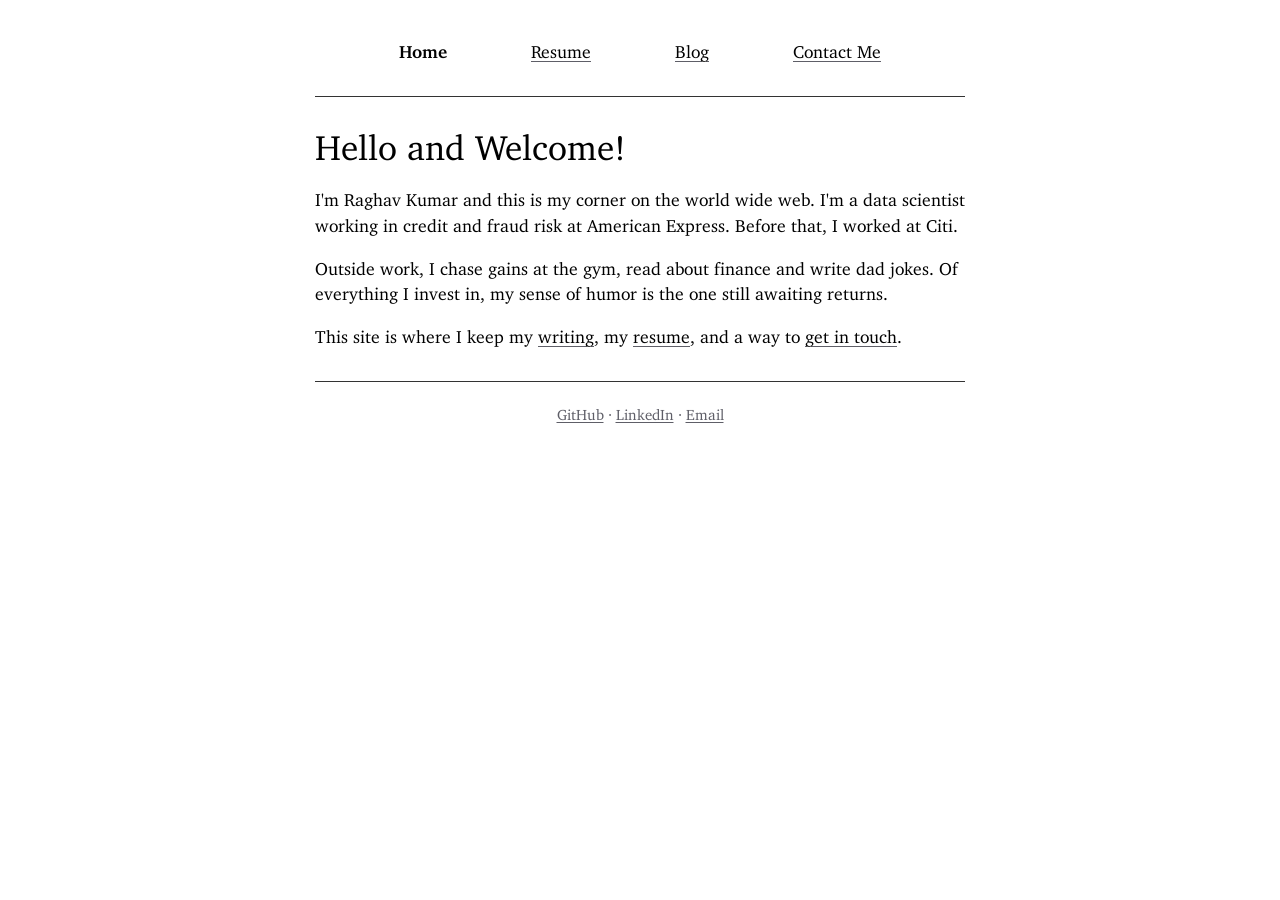
<file: index.html>
<!doctype html>
<html lang="en">

<head>
  <meta charset="utf-8">
  <meta name="viewport" content="width=device-width, initial-scale=1">
  <title>Raghav Kumar | Data Scientist</title>
  <meta name="description" content="Raghav Kumar is a data scientist working on credit and fraud risk. Read his writing, see his resume, or get in touch.">
  <link rel="canonical" href="https://raghupatiraghav.github.io/">
  <meta property="og:type" content="website">
  <meta property="og:title" content="Raghav Kumar | Data Scientist">
  <meta property="og:description" content="Data scientist working on credit and fraud risk. Writing, resume and contact.">
  <meta property="og:url" content="https://raghupatiraghav.github.io/">
  <link rel="stylesheet" href="css/custom.css">
  <script type="application/ld+json">
  {
    "@context": "https://schema.org",
    "@type": "Person",
    "name": "Raghav Kumar",
    "jobTitle": "Data Scientist",
    "url": "https://raghupatiraghav.github.io/",
    "sameAs": [
      "https://github.com/RaghupatiRaghav",
      "https://www.linkedin.com/in/iraghavkumar/"
    ]
  }
  </script>



</head>

<body>
  <header>
    <nav>
      <a href="index.html" aria-current="page">Home</a>
      <a href="./resume.html">Resume</a>
      <a href="./blog/blog.html">Blog</a>
      <a href="contact_me.html">Contact Me</a>
      <!-- for later, can add a tab titled 'Curations' which has music, book and movie recommendations -->
      <!-- for later, can add a tab titled 'Side_Projects' when I have some worthy of showing the world -->
    </nav>
  </header> 

  <main>
    <h1>
      Hello and Welcome! 
    </h1>

  <p>
    I'm Raghav Kumar and this is my corner on the world wide web. I'm a data scientist working in credit and fraud risk at American Express. Before that, I worked at Citi.
  </p>

  <p>
    Outside work, I chase gains at the gym, read about finance and write dad jokes. Of everything I invest in, my sense of humor is the one still awaiting returns. 
  </p>

  <p>
    This site is where I keep my <a href="./blog/blog.html">writing</a>, my <a href="./resume.html">resume</a>, and a way to <a href="contact_me.html">get in touch</a>.
  </p>

  </main>

<footer>
  <p>
    <a href="https://github.com/RaghupatiRaghav">GitHub</a> ·
    <a href="https://www.linkedin.com/in/iraghavkumar/">LinkedIn</a> ·
    <a href="mailto:badavadapav@gmail.com">Email</a>
  </p>
  <!-- <p>© 2026 Raghav Kumar</p> -->
</footer>
</body>

</html>
</file>
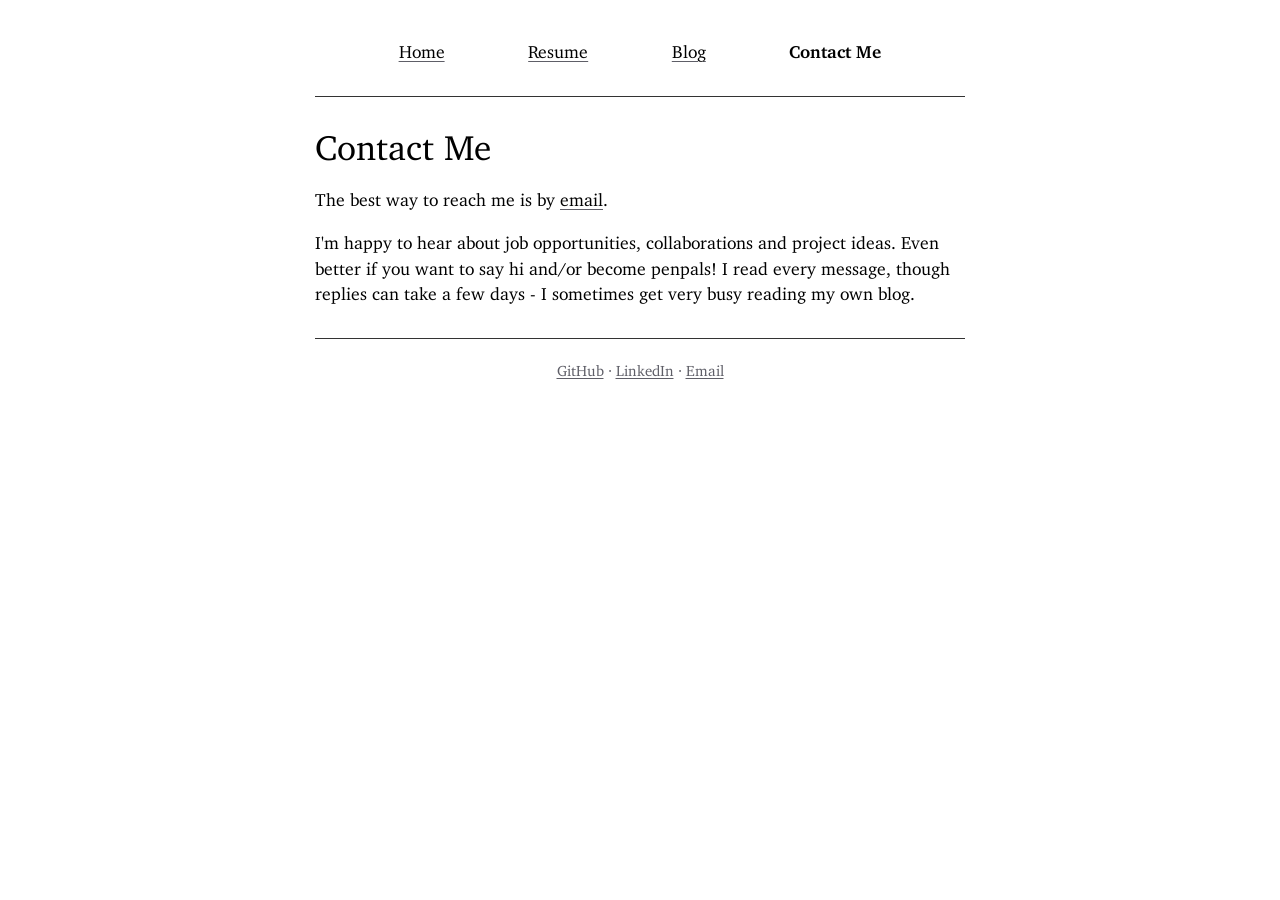
<file: contact_me.html>
<!doctype html>
<html lang="en">

<head>
  <meta charset="utf-8">
  <title>Raghupati Raghav's Contact Me Page</title>
  <link rel="stylesheet" href="css/custom.css">
</head>

<body>
  <header>
    <meta name="viewport" content="width=device-width, initial-scale=1">
    <nav>
      <a href="index.html">Home</a>
      <a href="./resume.html">Resume</a>
      <a href="./blog/blog.html">Blog</a>
      <a href="contact_me.html" aria-current="page">Contact Me</a>
    </nav>
  </header> 

  <main>
    <h1>
      Contact Me
    </h1>

  <p>
    The best way to reach me is by <a href="mailto:you@example.com">email</a>.
  </p>

  <p>
    I'm happy to hear about job opportunities, collaborations and project ideas. Even better if you want to say hi and/or become penpals! I read every message, though replies can take a few days - I sometimes get very busy reading my own blog.
  </p>

  </main>

<footer>
  <p>
    <a href="https://github.com/RaghupatiRaghav">GitHub</a> ·
    <a href="https://www.linkedin.com/in/iraghavkumar/">LinkedIn</a> ·
    <a href="mailto:badavadapav@gmail.com">Email</a>
  </p>
  <!-- <p>© 2026 Raghav Kumar</p> -->
</footer>
</body>

</html>
</file>
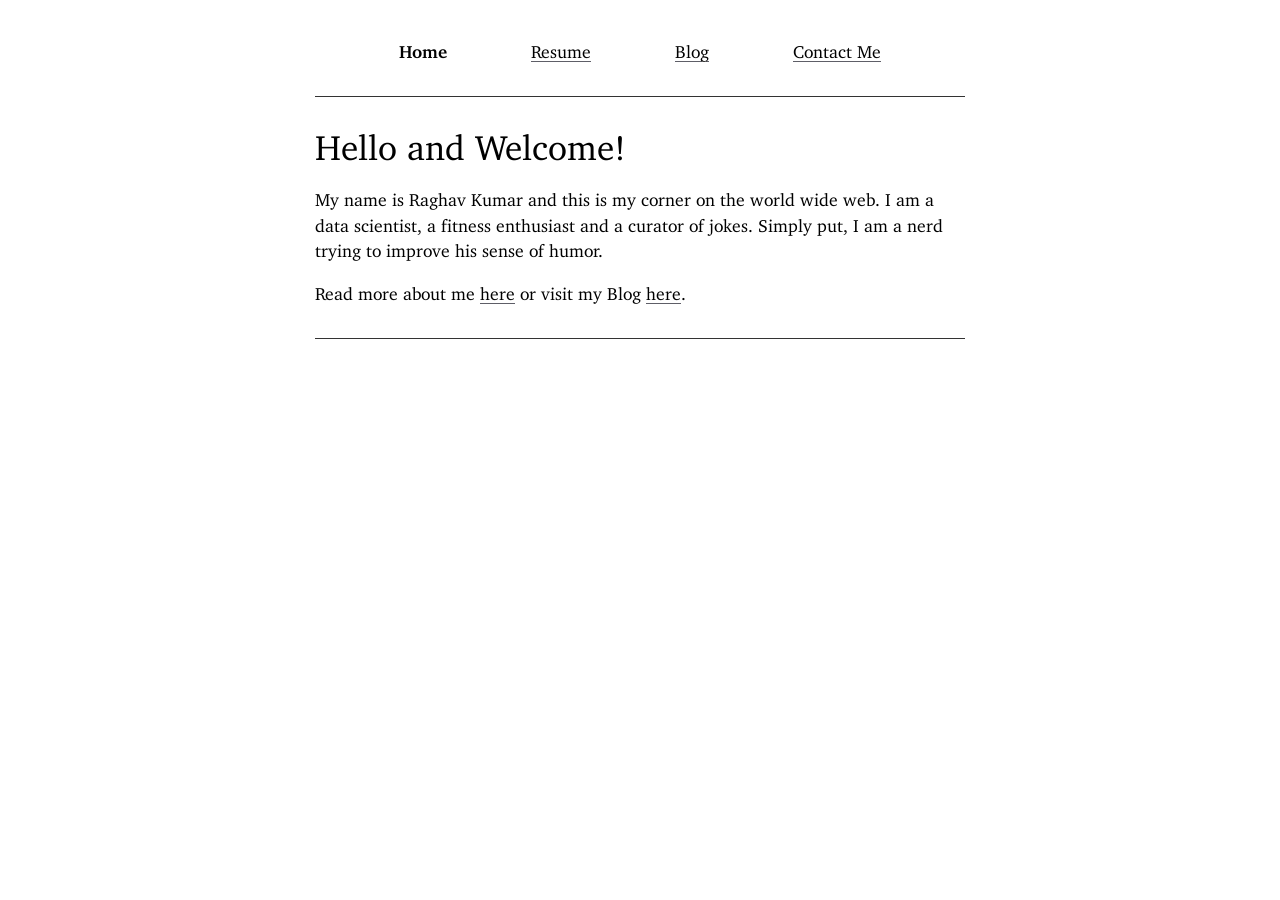
<file: resume.html>
<!doctype html>
<html lang="en">

<head>
  <meta charset="utf-8">
  <title>Raghupati Raghav's Homepage</title>
  <link rel="stylesheet" href="css/custom.css">
</head>

<body>
  <header>
    <nav>
      <a href="index.html" aria-current="page">Home</a>
      <a href="./blog/resume.html">Resume</a>
      <a href="./blog/blog.html">Blog</a>
      <a href="contact_me.html">Contact Me</a>
      <!-- for later, can add a tab titled 'Curations' which has music, book and movie recommendations -->
       <!-- add a section for contact -->
    </nav>
  </header>

  <!-- Add a brief, 30 second introduction about yourself here -->

  <!-- To Do: 
  1. Add a photo towards the left of this page
  2. Link your email, your github -->

  <main>
    <h1>
      Hello and Welcome!
    </h1>
    
    <p>
      My name is Raghav Kumar and this is my corner on the world wide web. I am a data scientist, a fitness enthusiast and a curator of jokes. Simply put, I am a nerd trying to improve his sense of humor.
    </p>

    <p>
      Read more about me <a href="about_me.html">here</a> or visit my Blog <a href="./blog/index.html">here</a>.
    </p>

    <!-- <img src="images/my_img.jpg" width="200" alt="My photograph for testing."> -->
  </main>

  <footer>
    <!-- <p>Made with ❤️ by Raghav Kumar</p> -->
  </footer>
</body>

</html>
</file>
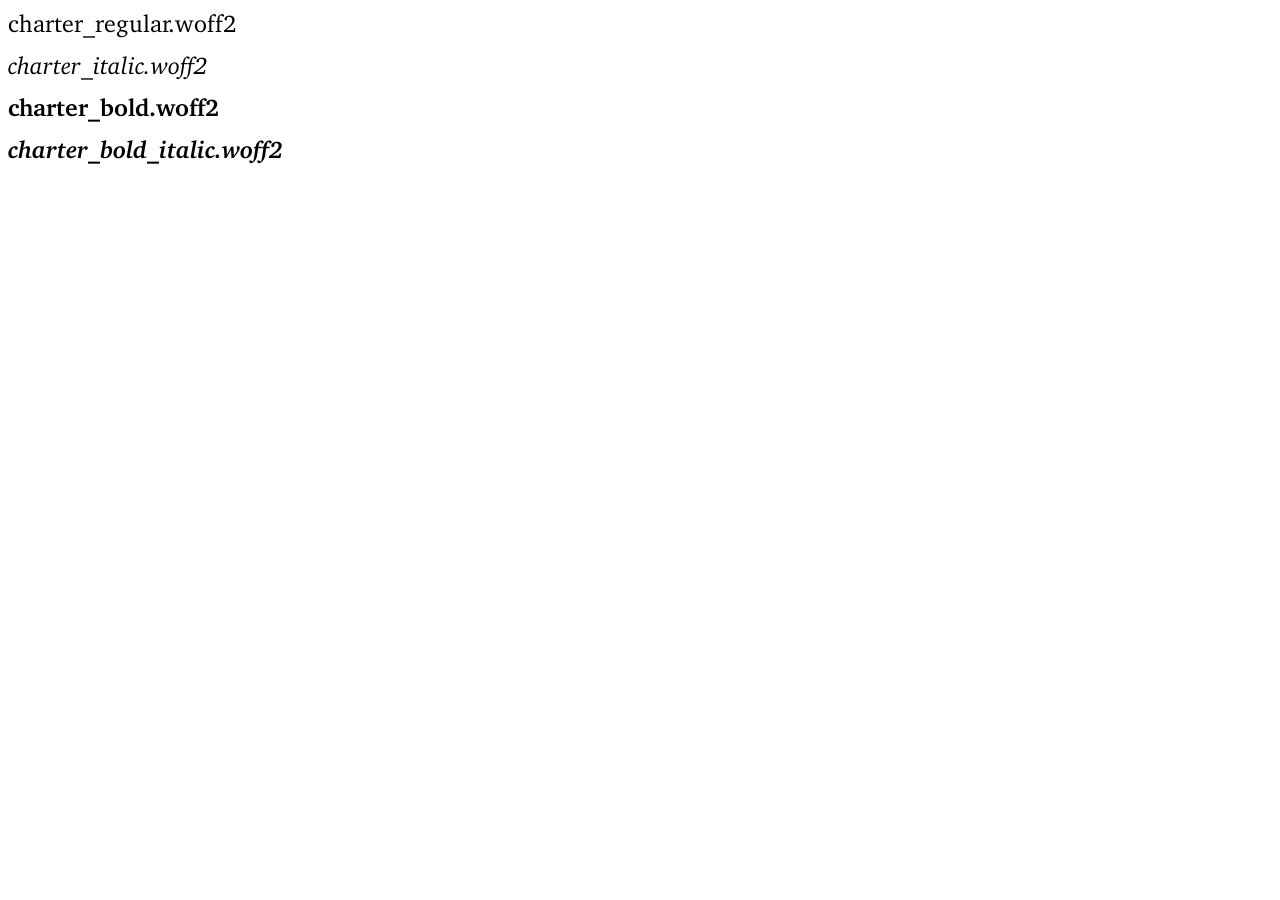
<file: fonts/Charter/WOFF2_format/sample.html>
<html>
<head>
<link rel="stylesheet" type="text/css" href="sample.css" />
</head>
<body style="font-size: 24px">
<p style="font-family: charter">charter_regular.woff2</p>
<p style="font-family: charter"><em>charter_italic.woff2</em></p>
<p style="font-family: charter"><strong>charter_bold.woff2</strong></p>
<p style="font-family: charter"><strong><em>charter_bold_italic.woff2</em></strong></p>
</body>
</html>
</file>
<file: css/custom.css>
/* defines variables that can be used throughout css style sheet */
:root {
  --text-color: #000000;
  --muted-text-color: #5e5e67;
  --heading-color: #333;
  --background-color: #ffffff;

  --heading-font: 'charter', serif, Georgia;
  --body-font: 'charter', serif, Georgia;
}


/* params for governing the entire html */
html {
font-family: var(--body-font);
  font-size: 1.1rem;
  line-height: 1.45;
  background-color: var(--background-color);
}

/* defines params for <main> element in html. This tag will govern main element on each html page wherever the css is linked */
main {
  margin-inline: auto;
  max-width: 65ch;
  margin-block-start: 0;
  margin-block-end: 1rem;
}

/* params for img element */
img {
  max-width: 100%;
}

/* params for the navigator bar - this ensures that the sections of the navigator bar span the entire width of the content section and does not leak into the margins. */
nav {
  display: flex;
  justify-content: space-evenly;
}

/* params within the current page in nav to ensure that the current page is highlighted differently */
nav a[aria-current="page"] {
  font-weight: bold;
  text-decoration: none;
}

/* params to ensure that hovering on nav mutes its color and remove the underline too on hovering */
nav a:hover {
  color: var(--muted-text-color);
  text-decoration: none;
}

/* setting the border of the body to 0 to get consistent spacing */
body { margin: 0; }
body { padding-inline: 1rem; }

/* params for header */
header {
  text-align: center;
  border-block-end: 1px solid var(--heading-color);
  margin-block-end: 1rem;
  margin-inline: auto;
  padding-block: 2rem 2rem;
  max-width: 65ch;
  color: var(--text-color);
}

/* params for heading 1 */
h1 {
  /* border-block-start: 1px solid var(--heading-color); */
  font-style: normal;
  margin-block-start: 1rem;
  margin-block-end: 1rem;
  font-family: var(--heading-font);
  font-weight: normal;
  /* padding-block: 0rem 0rem; */
}

/* params for heading 2 */
h2 {
  font-style: normal;
  margin-block-start: 1rem;
  margin-block-end: 1rem;
  font-family: var(--heading-font);
  font-size: 1.2em;
  font-weight: normal;
  color: var(--heading-color);
}

/* params for footer of the page */
footer {
  border-block-start: 1px solid var(--heading-color);
  font-style: normal;
  text-align: center;
  margin-block-start: 2rem;
  margin-block-end: 1rem;
  margin-inline: auto;
  /* font-size: 0.85rem; */
  /* padding-block: 1.5rem 3rem; */
  max-width: 65ch;
  color: var(--muted-text-color);
}

footer p {font-size: 0.85rem}

footer a:hover {
  color: var(--text-color);
}

/* params for paragraph across html */
p {
  max-width: 65ch;
  margin-inline: auto;
  margin-block: 1rem;
}

/* params for links - some intentional choices made here */
/* want the color of the hyperlinks to be the same so as to not divert reader's attention */
/* however, each clickable link has a slight underline */
a {
    color: inherit;
    text-decoration: underline;
    text-decoration-thickness: 1px;
    text-underline-offset: 0.15em;
    text-decoration-color: var(--muted-text-color);
}

a:focus-visible {
  outline: 2px solid var(--text-color);
  outline-offset: 3px;
}

/* the underline of clickable links goes away when a person hovers over it */
a:hover {
  text-decoration: underline;
  text-decoration-color: var(--text-color);
}


/* pre tag for ASCII art and computer code. Border radius is param for rounding the corners. If texts overflows, the browser will automatically present the user with a scrollbar. Hence the param and its value */
pre {
  padding: 1rem;
  background-color: #edebe7;
  border-radius: 4px;
  overflow-x: auto;
  font-size: 0.75rem;
}

/* figure parameters */
figure {
  margin-inline: 0;
}

figure img {
  display: block;
  margin-inline: auto;
  border-radius: 4px;
}

figcaption {
  margin-block-start: 0.5rem;
  font-size: 0.8rem;
}


/* these are declarations for defining charter font (as recommended by Matthew Butterick in his Practical Typography) */
@font-face {
font-family: charter;
font-style: normal;
font-weight: normal;
font-stretch: normal;
src: url('../fonts/Charter/WOFF2_format/charter_regular.woff2') format('woff2');
}

@font-face {
font-family: charter;
font-style: italic;
font-weight: normal;
font-stretch: normal;
src: url('../fonts/Charter/WOFF2_format/charter_italic.woff2') format('woff2');
}

@font-face {
font-family: charter;
font-style: normal;
font-weight: bold;
font-stretch: normal;
src: url('../fonts/Charter/WOFF2_format/charter_bold.woff2') format('woff2');
}

@font-face {
font-family: charter;
font-style: italic;
font-weight: bold;
font-stretch: normal;
src: url('../fonts/Charter/WOFF2_format/charter_bold_italic.woff2') format('woff2');
}
</file>
<file: fonts/Charter/WOFF2_format/sample.css>
@font-face {
font-family: charter;
font-style: normal;
font-weight: normal;
font-stretch: normal;
src: url('charter_regular.woff2') format('woff2');
}

@font-face {
font-family: charter;
font-style: italic;
font-weight: normal;
font-stretch: normal;
src: url('charter_italic.woff2') format('woff2');
}

@font-face {
font-family: charter;
font-style: normal;
font-weight: bold;
font-stretch: normal;
src: url('charter_bold.woff2') format('woff2');
}

@font-face {
font-family: charter;
font-style: italic;
font-weight: bold;
font-stretch: normal;
src: url('charter_bold_italic.woff2') format('woff2');
}
</file>
